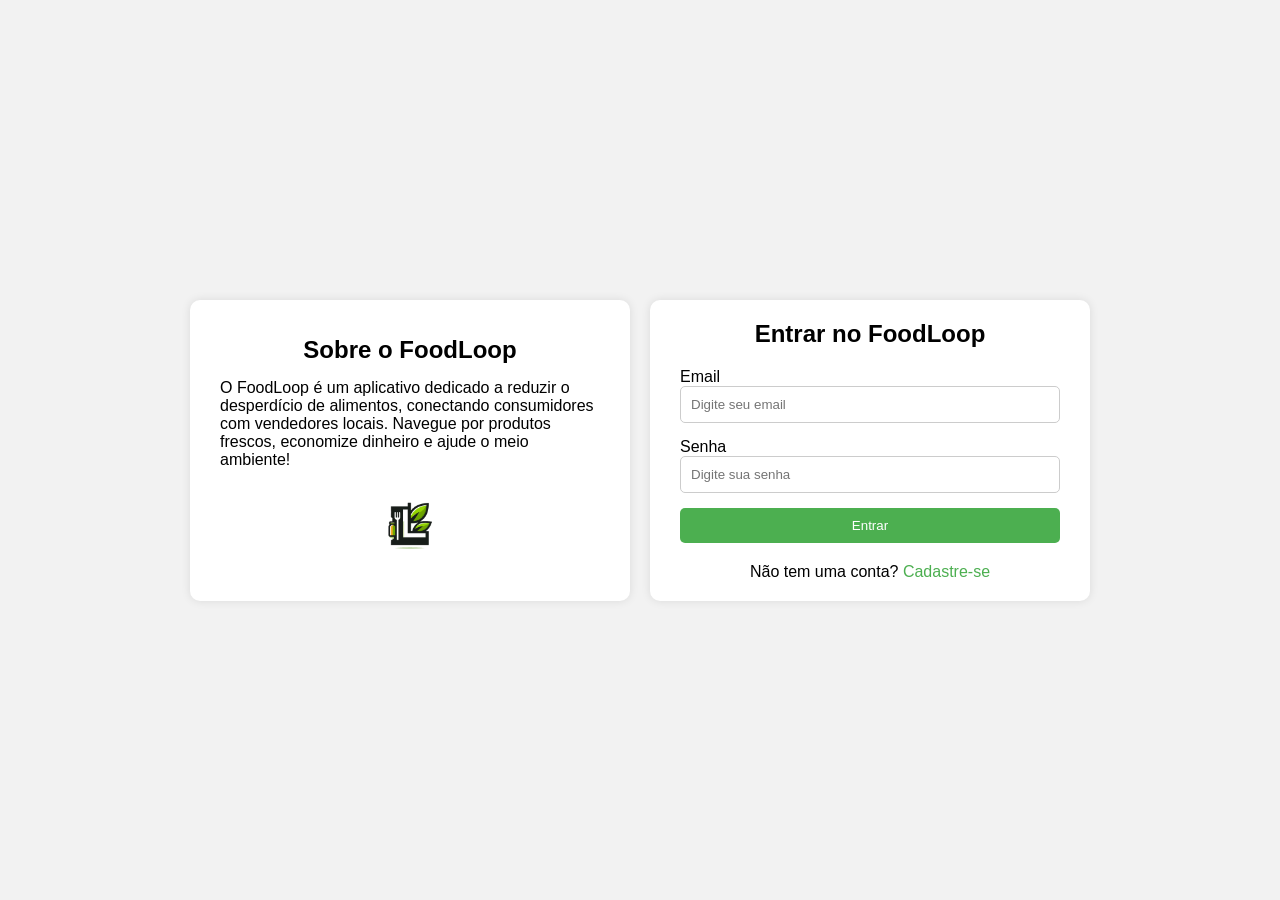
<file: FoodLoop/index.html>
<!DOCTYPE html>
<html lang="pt-br">
<head>
    <meta charset="UTF-8">
    <meta name="viewport" content="width=device-width, initial-scale=1.0">
    <meta http-equiv="refresh" content="0; url=telaLogin/index.html">
    <title>FoodLoop</title>
</head>
<body>
    <p>Redirecionando para o <a href="telaLogin/index.html">FoodLoop</a>...</p>
</body>
</html>
</file>
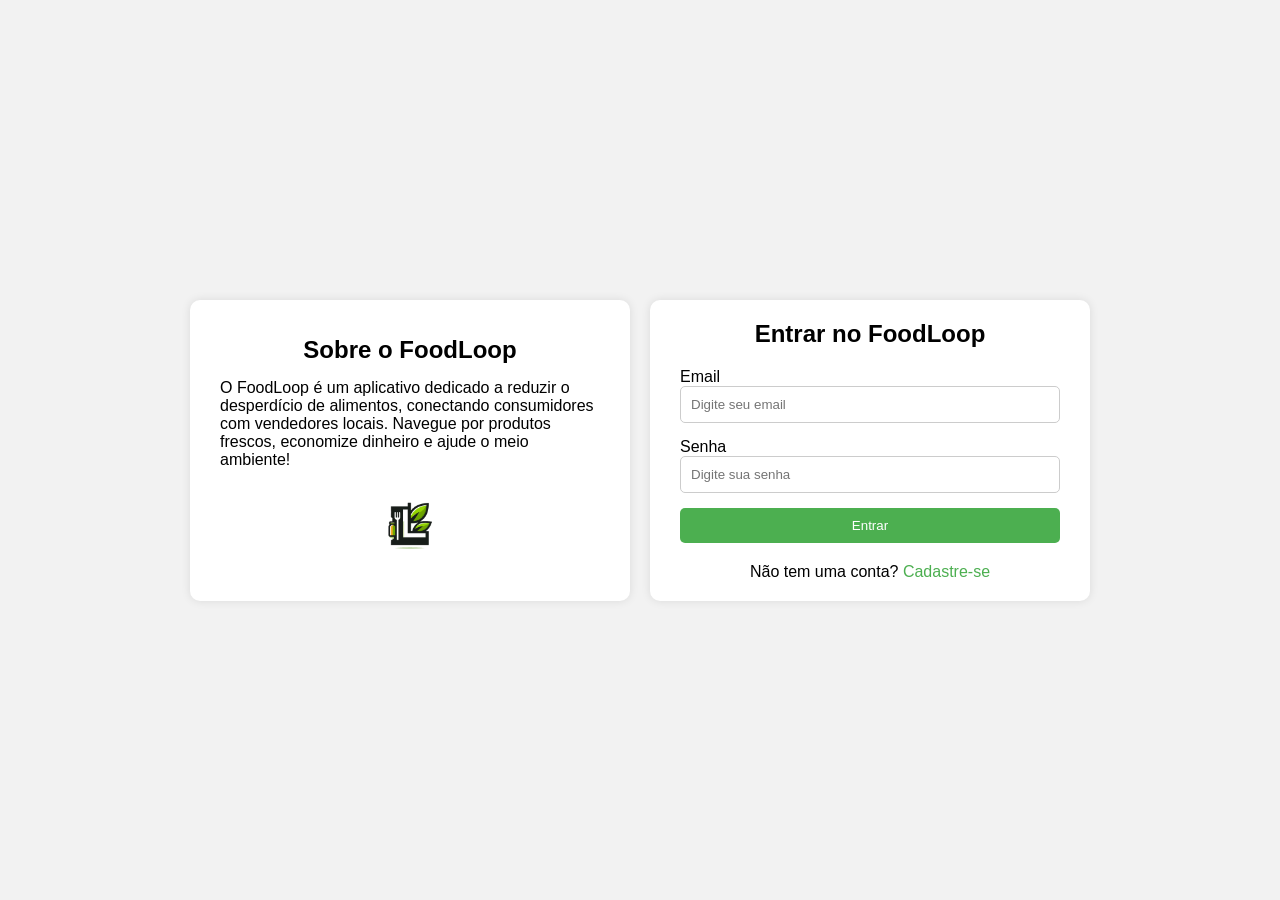
<file: FoodLoop/telaLogin/index.html>
<!DOCTYPE html>
<html lang="pt-br">
<head>
    <meta charset="UTF-8">
    <meta name="viewport" content="width=device-width, initial-scale=1.0">
    <title>FoodLoop - Login</title>
    <link rel="icon" type="image/png" sizes="64x64" href="../fotos/FoodLoop Logo 2.png">
    <style>
        * {
            box-sizing: border-box;
            margin: 0;
            padding: 0;
        }

        body {
            font-family: Arial, sans-serif;
            background-color: #f2f2f2;
            display: flex;
            justify-content: center;
            align-items: center;
            height: 100vh;
        }

        .container {
            display: flex;
            flex-direction: row;
            gap: 20px;
            width: 90%;
            max-width: 900px;
        }

        .login-container, .info-container {
            background-color: white;
            padding: 20px 30px;
            border-radius: 10px;
            box-shadow: 0 0 10px rgba(0, 0, 0, 0.1);
            flex: 1;
        }

        .info-container {
            display: flex;
            flex-direction: column;
            justify-content: center;
            text-align: left;
        }

        .info-container h2 {
            margin-bottom: 15px;
            text-align: center;
        }

        .info-container .logo {
            display: block;
            margin: 15px auto 0;
            max-width: 80px;
        }

        .login-container h2 {
            text-align: center;
            margin-bottom: 20px;
        }

        .login-container input[type="email"],
        .login-container input[type="password"] {
            width: 100%;
            padding: 10px;
            margin-bottom: 15px;
            border: 1px solid #ccc;
            border-radius: 5px;
        }

        .login-container button {
            width: 100%;
            padding: 10px;
            background-color: #4CAF50;
            color: white;
            border: none;
            border-radius: 5px;
            cursor: pointer;
        }

        .login-container button:hover {
            background-color: #45a049;
        }

        .register-link {
            display: block;
            text-align: center;
            margin-top: 20px;
        }

        .register-link a {
            color: #4CAF50;
            text-decoration: none;
        }

        .register-link a:hover {
            text-decoration: underline;
        }

        .error-message {
            color: red;
            text-align: center;
            margin-top: 10px;
            display: none;
        }

        @media (max-width: 768px) {
            .container {
                flex-direction: column;
                align-items: center;
            }
        }
    </style>
</head>
<body>
    <div class="container">
        <div class="info-container">
            <h2>Sobre o FoodLoop</h2>
            <p>O FoodLoop é um aplicativo dedicado a reduzir o desperdício de alimentos, conectando consumidores com vendedores locais. Navegue por produtos frescos, economize dinheiro e ajude o meio ambiente!</p>
            <img src="../fotos/FoodLoop Logo 2.png" alt="Logo do FoodLoop" class="logo">
        </div>

        <div class="login-container">
            <h2>Entrar no FoodLoop</h2>
            <form id="loginForm">
                <label for="email">Email</label>
                <input type="email" id="email" placeholder="Digite seu email" autocomplete="email" required>
                
                <label for="password">Senha</label>
                <input type="password" id="password" placeholder="Digite sua senha" autocomplete="current-password" required>
                
                <button type="submit">Entrar</button>
            </form>
            <div class="register-link">
                <p>Não tem uma conta? <a href="../telaCadastro/cadastro.html">Cadastre-se</a></p>
            </div>
            <p id="error-message" class="error-message"></p>
        </div>
    </div>
    <script src="../shared/app.js"></script>
    <script src="login.js"></script>
</body>
</html>
</file>
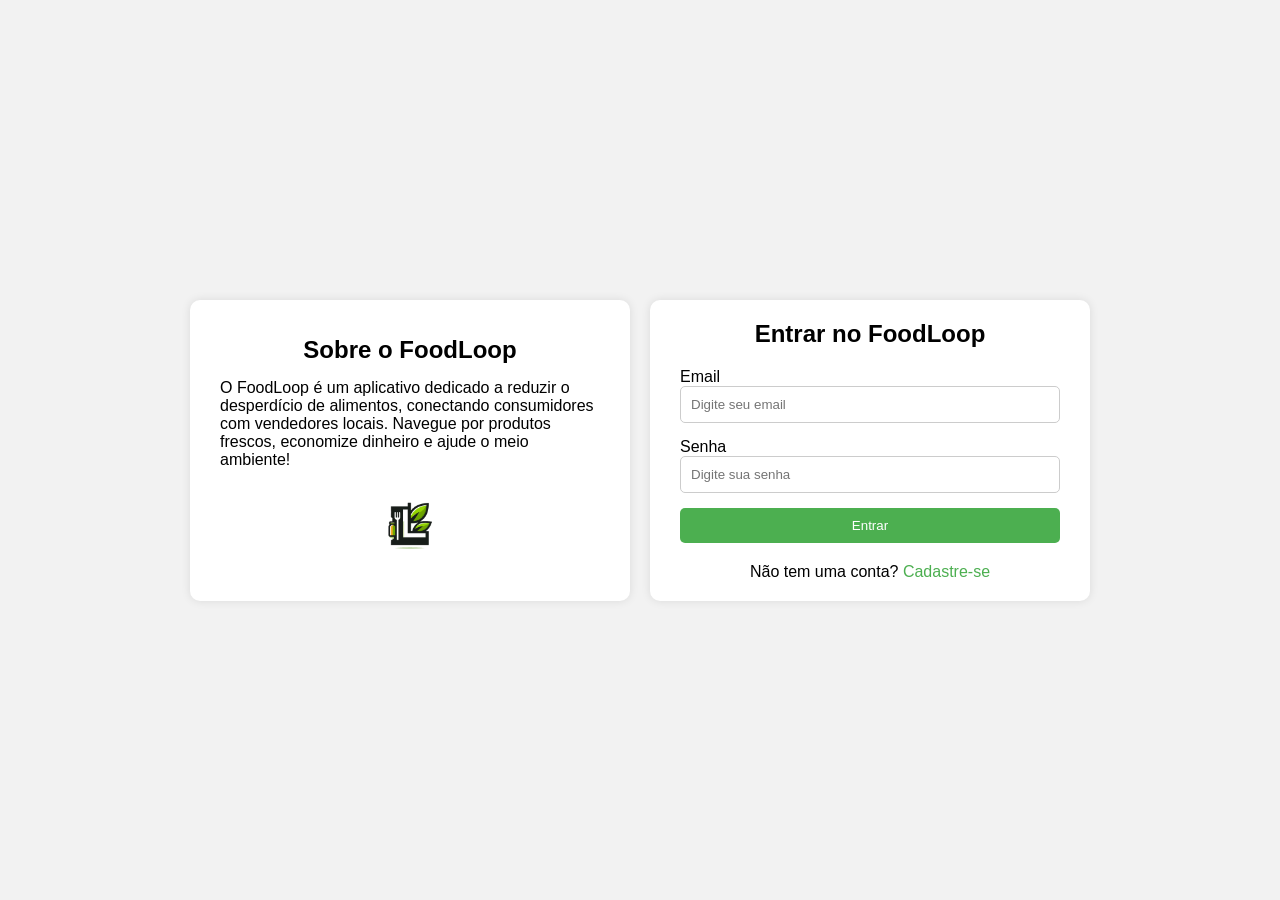
<file: FoodLoop/cadastroProduto/cadastroProduto.html>
<!DOCTYPE html>
<html lang="pt-br">
<head>
    <meta charset="UTF-8">
    <meta name="viewport" content="width=device-width, initial-scale=1.0">
    <title>Cadastrar Produto</title>
    <link rel="icon" type="image/png" sizes="64x64" href="../fotos/FoodLoop Logo 2.png">
    <link rel="stylesheet" href="cadastroProduto.css">
</head>
<body>
    <div class="container">
        <h1>Cadastrar Novo Produto</h1>
        <form id="cadastrarProdutoForm">
            <div class="form-group">
                <label for="nome">Nome do Produto:</label>
                <input type="text" id="nome" name="nome" required>
            </div>
            
            <div class="form-group">
                <label for="marca">Marca:</label>
                <input type="text" id="marca" name="marca" required>
            </div>
            
            <div class="form-group">
                <label for="cidade">Cidade:</label>
                <input type="text" id="cidade" name="cidade" required>
            </div>
            
            <div class="form-group">
                <label for="estado">Estado:</label>
                <input type="text" id="estado" name="estado" required>
            </div>
            
            <div class="form-group">
                <label for="validade">Prazo de Validade:</label>
                <input type="date" id="validade" name="validade" required>
            </div>
            
            <div class="form-group">
                <label for="delivery">Delivery:</label>
                <select id="delivery" name="delivery" required>
                    <option value="sim">Sim</option>
                    <option value="não">Não</option>
                </select>
            </div>
            
            <div class="form-group">
                <label for="preco">Preço:</label>
                <input type="number" id="preco" name="preco" step="0.01" required>
            </div>

            <div class="form-group">
                <label for="foto">Foto do Produto:</label>
                <input type="file" id="foto" name="foto" accept="image/*" style="display: none;">
                <button type="button" onclick="document.getElementById('foto').click()" class="custom-upload-button">Escolher Arquivo</button>
                <span id="file-name" class="file-name">Nenhum arquivo selecionado</span>
            </div>

            <div class="voltar-container">
                <button type="button" id="voltarButton" onclick="window.location.href='../paginaInicial/paginaInicial.html'">Voltar</button>
            </div>
            
            <button type="submit">Cadastrar</button>
            <p id="formMessage" class="form-message" role="alert"></p>
        </form>
    </div>

    <script src="../shared/app.js"></script>
    <script src="cadastroProduto.js"></script>
</body>
</html>
</file>
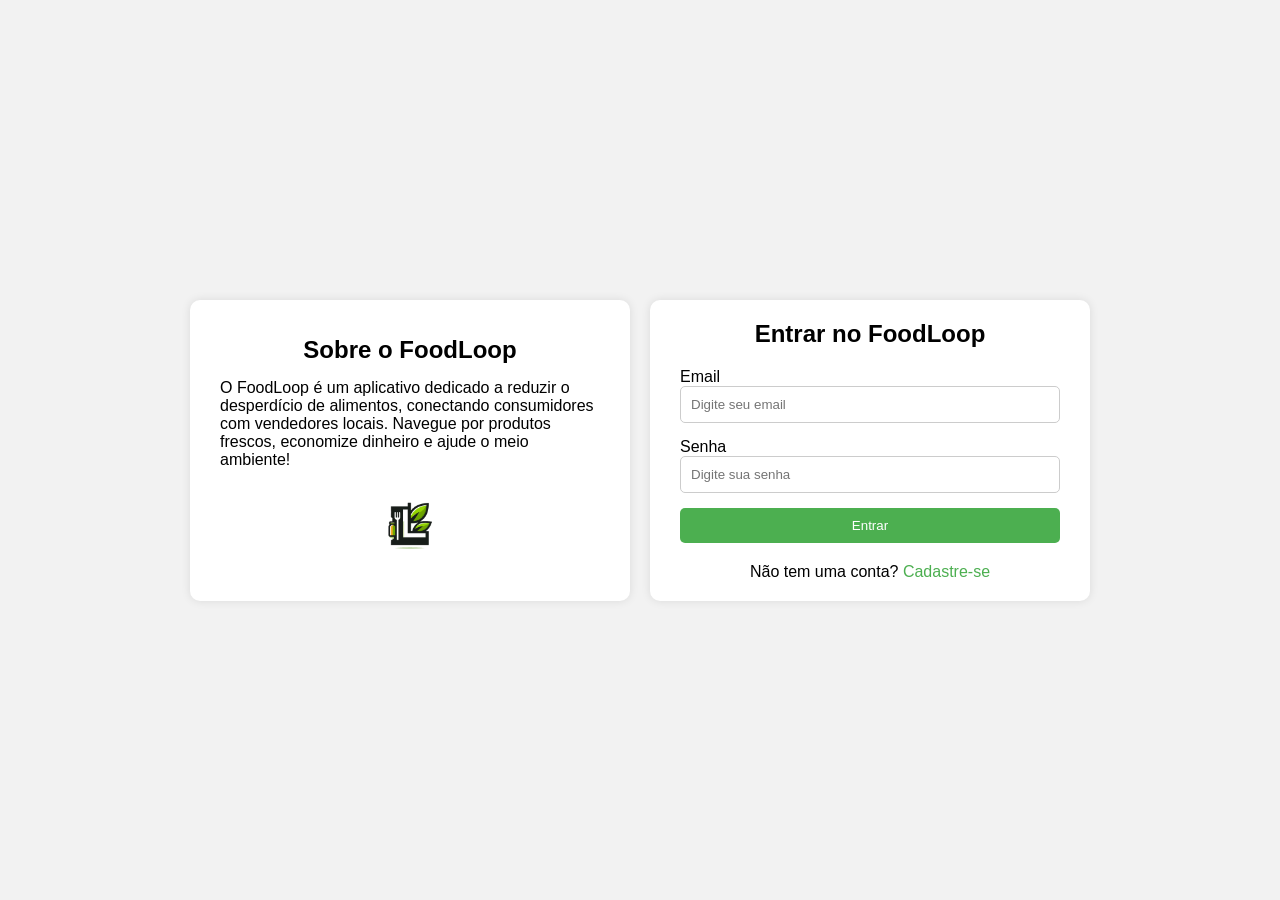
<file: FoodLoop/carrinhoCompra/carrinhoCompra.html>
<!DOCTYPE html>
<html lang="pt-br">
<head>
    <meta charset="UTF-8">
    <meta name="viewport" content="width=device-width, initial-scale=1.0">
    <title>Carrinho de Compras</title>
    <link rel="icon" type="image/png" sizes="64x64" href="../fotos/FoodLoop Logo 2.png">
    <link rel="stylesheet" href="carrinhoCompra.css">
</head>
<body>
    <div class="carrinho-container">
        <h1>
            🛒 Carrinho de Compras
        </h1>
        
        <table class="carrinho-tabela">
            <thead>
                <tr>
                    <th>Produto</th>
                    <th>Preço</th>
                    <th>Quantidade</th>
                    <th>Subtotal</th>
                    <th>Ações</th>
                </tr>
            </thead>
            <tbody id="carrinhoItems">
                <!-- Produtos serão injetados aqui pelo JavaScript -->
            </tbody>
        </table>

        <div class="total-container">
            <p><strong>Total:</strong> R$ <span id="total">0,00</span></p>
        </div>

        <div class="actions">
            <button onclick="window.location.href='../paginaInicial/paginaInicial.html'">Voltar às Compras</button>
            <button id="checkoutButton" type="button">Finalizar Compra</button>
        </div>
    </div>

    <div class="voltar-container">
        <button id="voltarButton" onclick="window.location.href='../paginaInicial/paginaInicial.html'">Voltar</button>
    </div>

    <script src="../shared/app.js"></script>
    <script src="carrinhoCompra.js"></script>
</body>
</html>
</file>
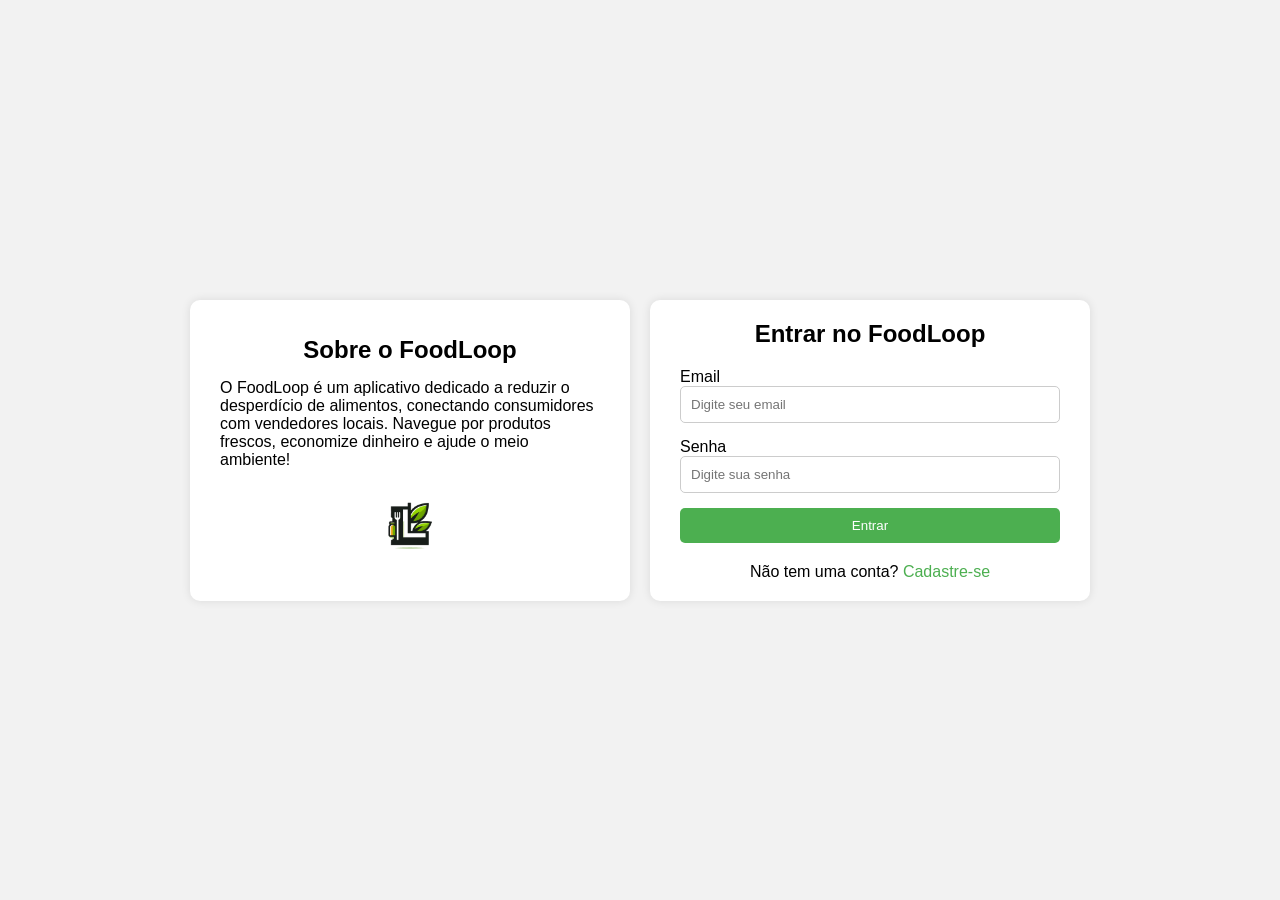
<file: FoodLoop/carrinhoCompra/checkout.html>
<!DOCTYPE html>
<html lang="pt-br">
<head>
    <meta charset="UTF-8">
    <meta name="viewport" content="width=device-width, initial-scale=1.0">
    <title>Finalizar Compra - FoodLoop</title>
    <link rel="icon" type="image/png" sizes="64x64" href="../fotos/FoodLoop Logo 2.png">
    <link rel="stylesheet" href="checkout.css">
</head>
<body>
    <main class="checkout-container">
        <h1>Finalizar Compra</h1>

        <section id="orderSummary" class="order-summary" aria-labelledby="summaryTitle">
            <h2 id="summaryTitle">Resumo do pedido</h2>
            <div id="checkoutItems"></div>
            <p class="checkout-total"><strong>Total:</strong> <span id="checkoutTotal">R$ 0,00</span></p>
        </section>

        <form id="checkoutForm">
            <label for="address">Endereço para entrega ou retirada</label>
            <textarea id="address" rows="3" placeholder="Informe o endereço e um ponto de referência" required></textarea>

            <label for="paymentMethod">Forma de pagamento</label>
            <select id="paymentMethod" required>
                <option value="">Selecione</option>
                <option value="Pix">Pix</option>
                <option value="Cartão na entrega">Cartão na entrega</option>
                <option value="Dinheiro">Dinheiro</option>
            </select>

            <p id="checkoutMessage" class="checkout-message" role="alert"></p>

            <div class="checkout-actions">
                <button type="button" class="secondary" onclick="window.location.href='carrinhoCompra.html'">Voltar ao carrinho</button>
                <button type="submit" id="confirmOrderButton">Confirmar pedido</button>
            </div>
        </form>

        <section id="orderSuccess" class="order-success" hidden>
            <h2>Pedido confirmado!</h2>
            <p>Seu número de acompanhamento é <strong id="orderId"></strong>.</p>
            <button type="button" onclick="window.location.href='../paginaInicial/paginaInicial.html'">Voltar à página inicial</button>
        </section>
    </main>

    <script src="../shared/app.js"></script>
    <script src="checkout.js"></script>
</body>
</html>
</file>
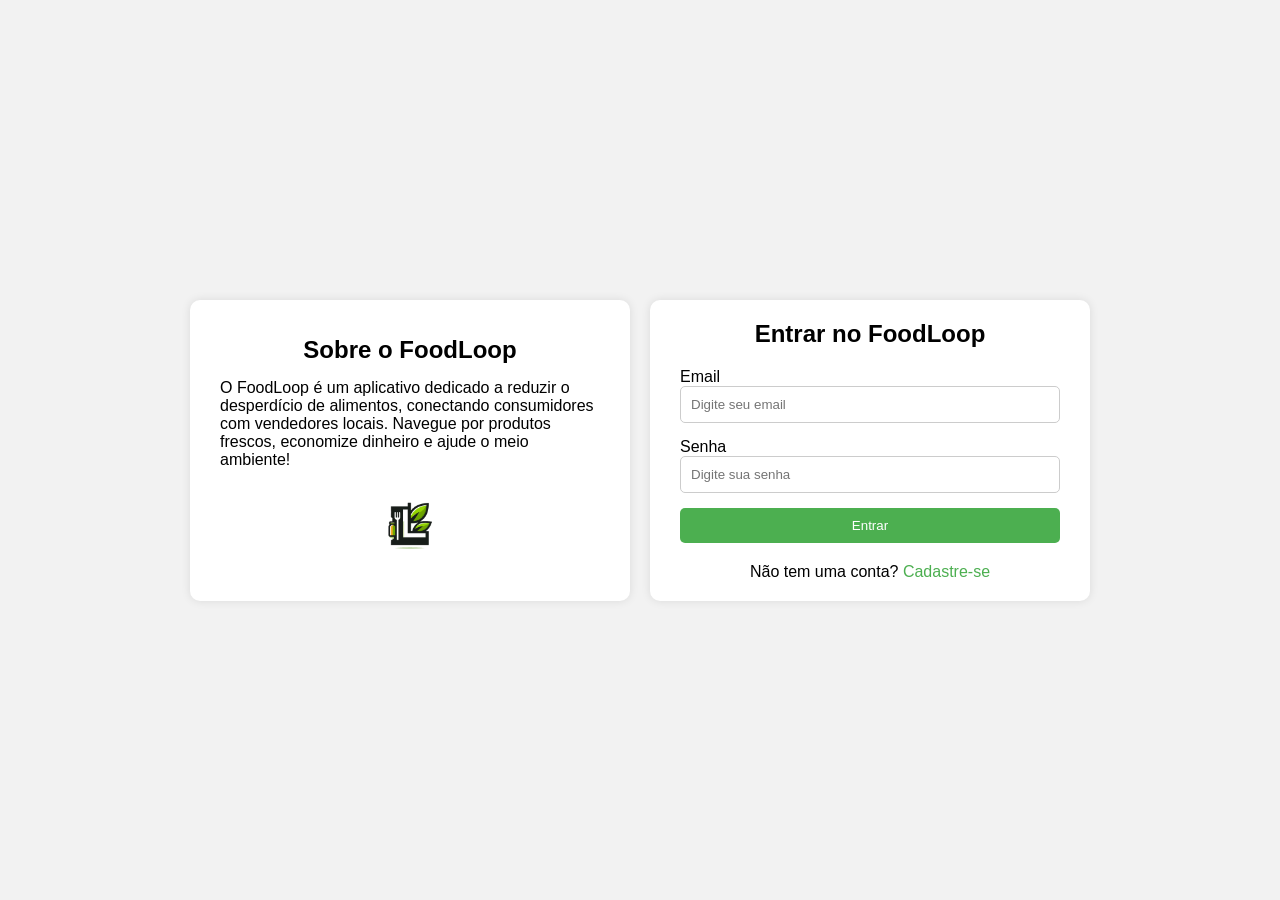
<file: FoodLoop/comprarProduto/comprarProduto.html>
<!DOCTYPE html>
<html lang="pt-br">
<head>
    <meta charset="UTF-8">
    <meta name="viewport" content="width=device-width, initial-scale=1.0">
    <title>Detalhes do Produto</title>
    <link rel="icon" type="image/png" sizes="64x64" href="../fotos/FoodLoop Logo 2.png">
    <link rel="stylesheet" href="comprarProduto.css">
</head>
<body>
    <div class="container">
        <h1 id="produtoNome">Nome do Produto</h1>

        <div class="produto-info">
            <img id="produtoImagem" src="" alt="Imagem do Produto" class="produto-imagem">

            <p><strong>Marca:</strong> <span id="produtoMarca">Marca do Produto</span></p>
            <p><strong>Preço:</strong> <span id="produtoPreco">R$ 0,00</span></p>
            <p><strong>Cidade:</strong> <span id="produtoCidade">Cidade</span></p>
            <p><strong>Estado:</strong> <span id="produtoEstado">Estado</span></p>
            <p><strong>Delivery:</strong> <span id="produtoDelivery">Sim/Não</span></p>
            <p><strong>Prazo de Validade:</strong> <span id="produtoValidade">YYYY-MM-DD</span></p>
            <p><strong>Vendedor:</strong> <a id="vendedorLink" href="#">Nome do Vendedor</a></p>
        </div>

        <button id="comprarButton" type="button">Adicionar ao carrinho</button>
    </div>

    <div class="voltar-container">
        <button id="voltarButton" onclick="window.location.href='../paginaInicial/paginaInicial.html'">Voltar</button>
    </div>

    <script src="../shared/app.js"></script>
    <script src="comprarProduto.js"></script>
</body>
</html>
</file>
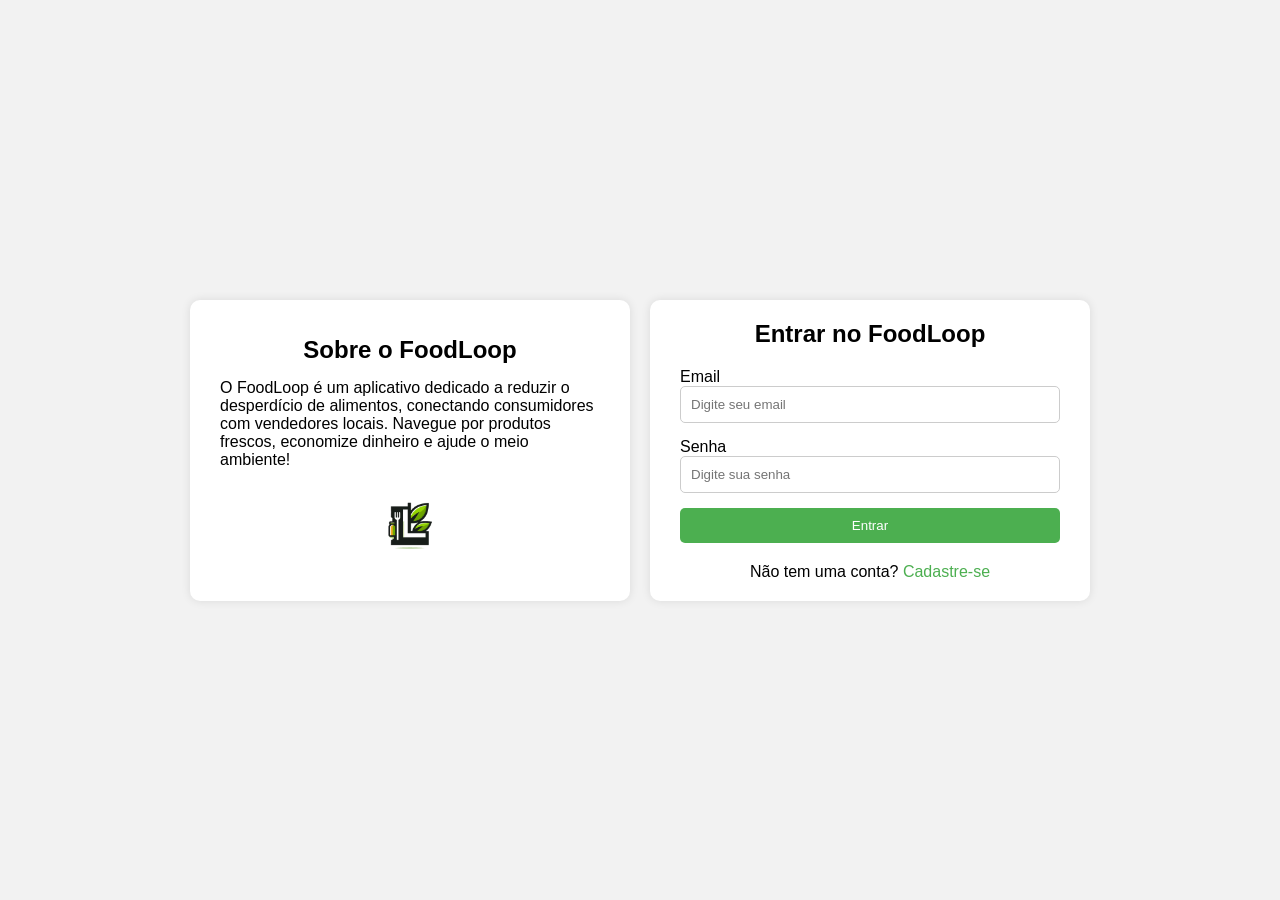
<file: FoodLoop/paginaInicial/paginaInicial.html>
<!DOCTYPE html>
<html lang="pt-br">
<head>
    <meta charset="UTF-8">
    <meta name="viewport" content="width=device-width, initial-scale=1.0">
    <title>Página Inicial</title>
    <link rel="icon" type="image/png" sizes="64x64" href="../fotos/FoodLoop Logo 2.png">
    <link rel="stylesheet" href="paginaInicial.css">
</head>
<body>
    <div class="banner">
        <h1>Bem-vindo ao Food Loop</h1>
        <p id="userGreeting"></p>
        <button id="logoutButton" type="button">Sair</button>
    </div>

    <div class="action-buttons">
        <button onclick="window.location.href='../perfilCliente/perfilCliente.html'">Entrar no Perfil</button>
        <button onclick="window.location.href='../cadastroProduto/cadastroProduto.html'">Cadastrar Produto</button>
        <button onclick="window.location.href='../carrinhoCompra/carrinhoCompra.html'">Carrinho (<span id="cartCount">0</span>)</button>
    </div>

    <div class="filtro-container">
        <h2>Filtrar Produtos</h2>
        <form id="filtroForm">
            <div class="filtro-group">
                <label for="nome">Nome:</label>
                <input type="text" id="nome" name="nome">
            </div>
            
            <div class="filtro-group">
                <label for="preco">Preço:</label>
                <input type="number" id="preco" name="preco" placeholder="Ex: 30.00">
            </div>
            
            <div class="filtro-group">
                <label for="cidade">Cidade:</label>
                <input type="text" id="cidade" name="cidade">
            </div>
            
            <div class="filtro-group">
                <label for="estado">Estado:</label>
                <input type="text" id="estado" name="estado">
            </div>
            
            <div class="filtro-group">
                <label for="delivery">Delivery:</label>
                <select id="delivery" name="delivery">
                    <option value="">Todos</option>
                    <option value="sim">Sim</option>
                    <option value="não">Não</option>
                </select>
            </div>
            
            <div class="filtro-group">
                <label for="validade">Prazo de Validade:</label>
                <input type="date" id="validade" name="validade">
            </div>
            
            <div class="filtro-group">
                <label for="vendedor">Nome do Vendedor:</label>
                <input type="text" id="vendedor" name="vendedor">
            </div>

            <div class="filtro-submit">
                <button type="button" id="filtrarButton">Filtrar</button>
            </div>
        </form>
    </div>

    <div class="produtos-container">
    </div>

    <script src="../shared/app.js"></script>
    <script src="paginaInicial.js"></script>
</body>
</html>
</file>
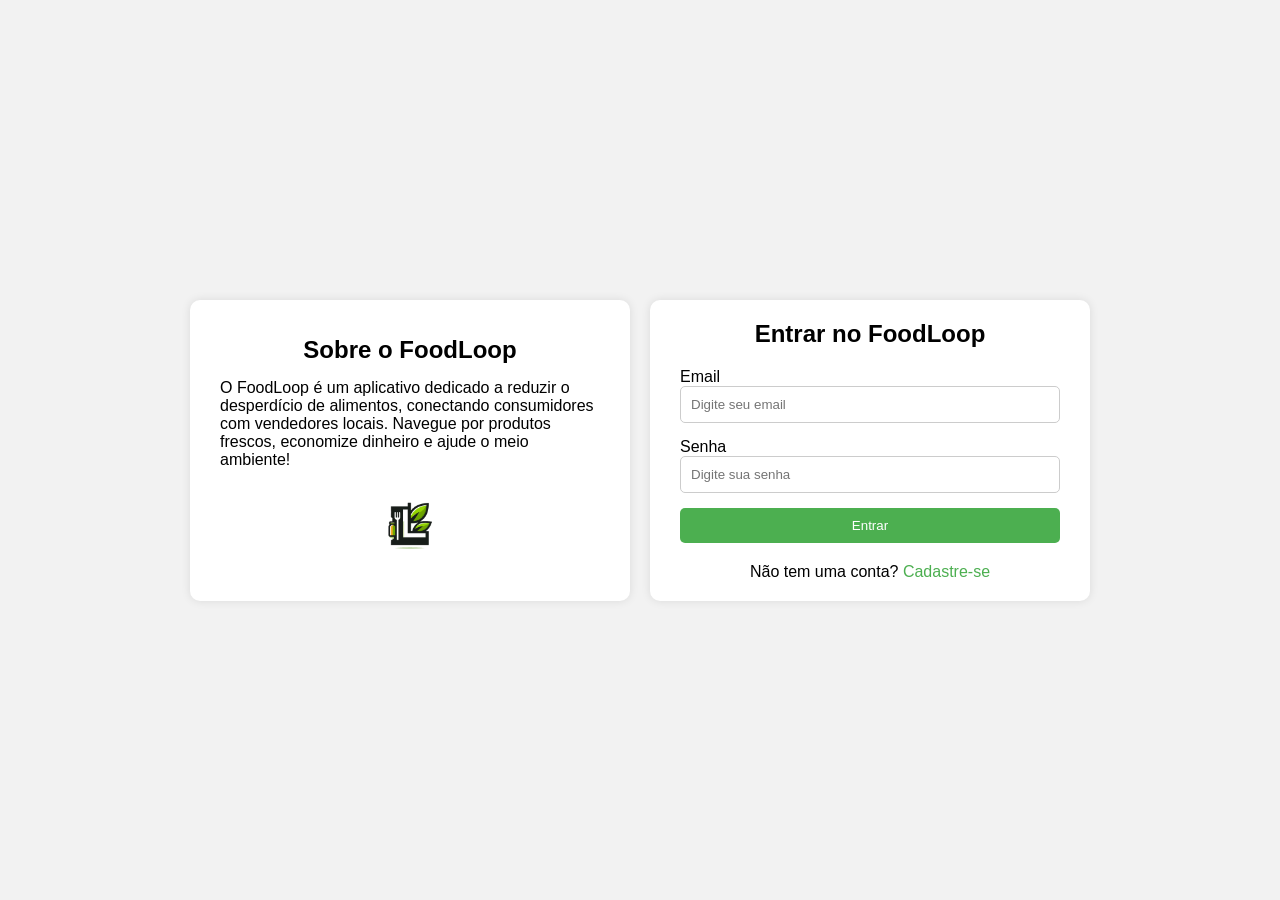
<file: FoodLoop/perfilCliente/perfilCliente.html>
<!DOCTYPE html>
<html lang="pt-br">
<head>
    <meta charset="UTF-8">
    <meta name="viewport" content="width=device-width, initial-scale=1.0">
    <title>Perfil do Vendedor</title>
    <link rel="icon" type="image/png" sizes="64x64" href="../fotos/FoodLoop Logo 2.png">
    <link rel="stylesheet" href="perfilCliente.css">
</head>
<body>
    <div class="perfil-container">
    </div>

    <div class="voltar-container">
        <button id="voltarButton" onclick="window.location.href='../paginaInicial/paginaInicial.html'">Voltar</button>
    </div>

    <script src="../shared/app.js"></script>
    <script src="perfilCliente.js"></script>
</body>
</html>
</file>
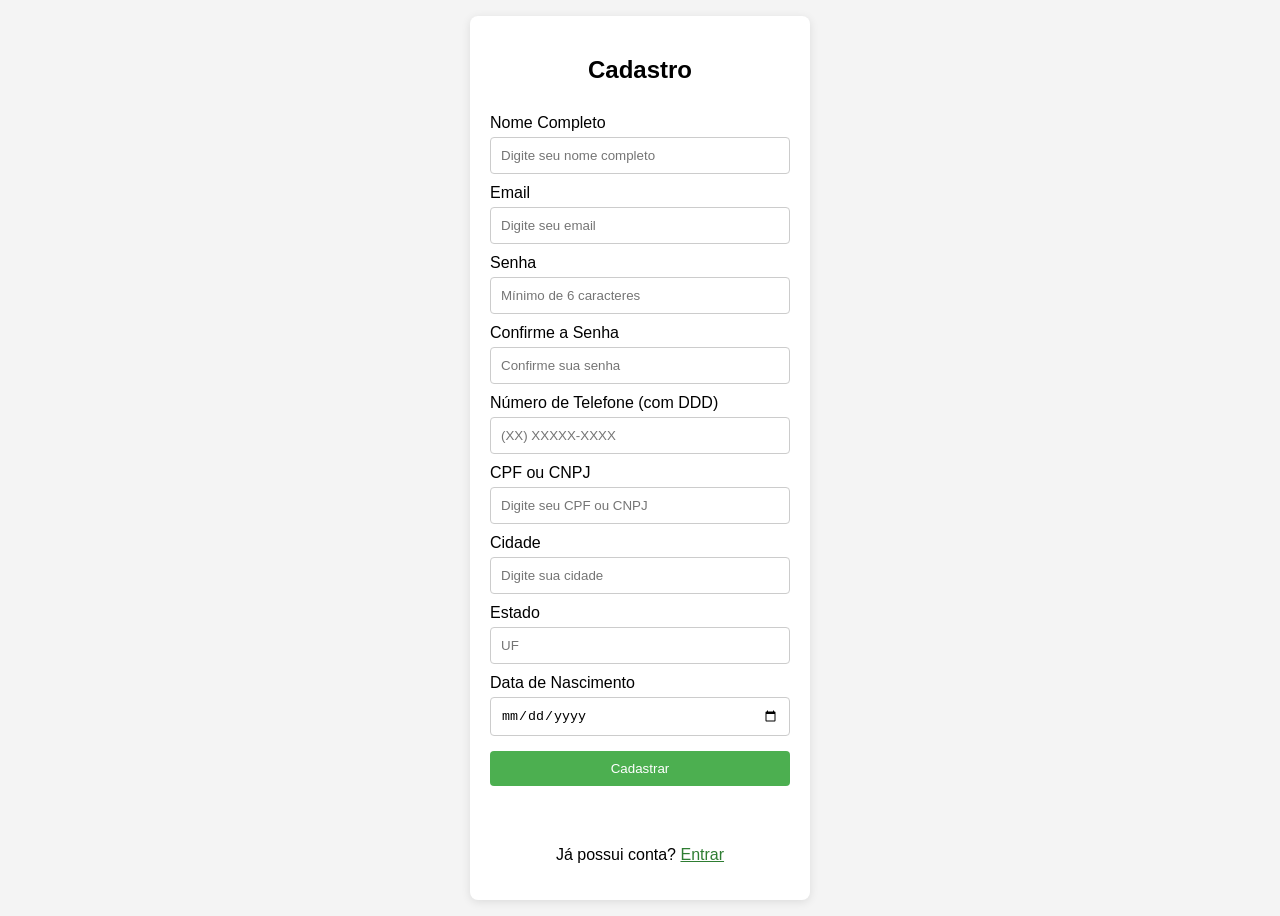
<file: FoodLoop/telaCadastro/cadastro.html>
<!DOCTYPE html>
<html lang="pt-br">
<head>
    <meta charset="UTF-8">
    <meta name="viewport" content="width=device-width, initial-scale=1.0">
    <title>Tela de Cadastro</title>
    <link rel="icon" type="image/png" sizes="64x64" href="../fotos/FoodLoop Logo 2.png">
    <link rel="stylesheet" href="cadastro.css">
</head>
<body>
    <div class="login-container">
        <h2>Cadastro</h2>
        <form id="registerForm">
            <label for="fullName">Nome Completo</label>
            <input type="text" id="fullName" name="fullName" placeholder="Digite seu nome completo" autocomplete="name" required>

            <label for="email">Email</label>
            <input type="email" id="email" name="email" placeholder="Digite seu email" autocomplete="email" required>
            
            <label for="password">Senha</label>
            <input type="password" id="password" name="password" placeholder="Mínimo de 6 caracteres" autocomplete="new-password" minlength="6" required>

            <label for="confirmPassword">Confirme a Senha</label>
            <input type="password" id="confirmPassword" name="confirmPassword" placeholder="Confirme sua senha" autocomplete="new-password" minlength="6" required>

            <label for="phone">Número de Telefone (com DDD)</label>
            <input type="tel" id="phone" name="phone" placeholder="(XX) XXXXX-XXXX" autocomplete="tel" required>

            <label for="cpfCnpj">CPF ou CNPJ</label>
            <input type="text" id="cpfCnpj" name="cpfCnpj" placeholder="Digite seu CPF ou CNPJ" inputmode="numeric" required>

            <label for="city">Cidade</label>
            <input type="text" id="city" name="city" placeholder="Digite sua cidade" autocomplete="address-level2" required>

            <label for="state">Estado</label>
            <input type="text" id="state" name="state" placeholder="UF" autocomplete="address-level1" maxlength="2" required>

            <label for="birthdate">Data de Nascimento</label>
            <input type="date" id="birthdate" name="birthdate" autocomplete="bday" required>
            
            <button type="submit">Cadastrar</button>
            <p id="formMessage" class="form-message" role="alert"></p>
            <p class="login-link">Já possui conta? <a href="../telaLogin/index.html">Entrar</a></p>
        </form>
    </div>

    <script src="../shared/app.js"></script>
    <script src="cadastro.js"></script>
</body>
</html>
</file>
<file: FoodLoop/cadastroProduto/cadastroProduto.css>
body {
    font-family: Arial, sans-serif;
    background-color: #f4f4f4;
    margin: 0;
    padding: 0;
    display: flex;
    justify-content: center;
    align-items: center;
    min-height: 100vh;
}

.voltar-container {
    position: absolute;
    top: 10px;
    right: 10px;
    z-index: 1000;
}

#voltarButton {
    background-color: #218838;
    color: white;
    border: none;
    padding: 10px 15px;
    border-radius: 5px;
    cursor: pointer;
    font-size: 14px;
}

#voltarButton:hover {
    background-color: #0056b3;
}

.container {
    width: 90%;
    max-width: 800px;
    margin: 20px auto;
    padding: 20px;
    background-color: #fff;
    border-radius: 8px;
    box-shadow: 0 0 10px rgba(0, 0, 0, 0.1);
}

h1 {
    text-align: center;
    color: #333;
}

/* Formulário */
.form-group {
    margin-bottom: 15px;
}

.form-group label {
    display: block;
    margin-bottom: 5px;
    color: #555;
}

.form-group input,
.form-group select {
    width: 100%;
    padding: 10px;
    border: 1px solid #ddd;
    border-radius: 4px;
    box-sizing: border-box;
}

button {
    background-color: #28a745;
    color: #fff;
    border: none;
    padding: 10px 20px;
    border-radius: 4px;
    cursor: pointer;
    width: 100%;
    font-size: 16px;
    margin-top: 10px;
}

button:hover {
    background-color: #218838;
}

.custom-upload-button {
    background-color: #28a745;
    color: #fff;
    border: none;
    padding: 8px 15px;
    border-radius: 4px;
    cursor: pointer;
    font-size: 14px;
    width: auto;
}

.custom-upload-button:hover {
    background-color: #218838;
}

.form-message {
    min-height: 20px;
    margin-top: 12px;
    text-align: center;
}

.form-message.error {
    color: #b42318;
}

.form-message.success {
    color: #167b3a;
}

.file-name {
    display: inline-block;
    margin-left: 10px;
    font-size: 14px;
    color: #555;
}

@media (max-width: 768px) {
    .container {
        padding: 15px;
    }

    button,
    .custom-upload-button {
        width: 100%;
    }

    .file-name {
        margin-top: 5px;
        display: block;
    }
}
</file>
<file: FoodLoop/carrinhoCompra/carrinhoCompra.css>
body {
    font-family: Arial, sans-serif;
    background-color: #f9f9f9;
    margin: 0;
    padding: 0;
}

.voltar-container {
    position: absolute;
    top: 10px;
    right: 10px;
    z-index: 1000;
}

#voltarButton {
    background-color: #218838;
    color: white;
    border: none;
    padding: 10px 15px;
    border-radius: 5px;
    cursor: pointer;
    font-size: 14px;
}

#voltarButton:hover {
    background-color: #0056b3;
}

.carrinho-container {
    max-width: 900px;
    margin: 20px auto;
    padding: 20px;
    background-color: #ffffff;
    border-radius: 8px;
    box-shadow: 0 0 10px rgba(0, 0, 0, 0.1);
    width: 90%; /* Ajusta a largura para 90% da tela */
}

.fas.fa-shopping-cart {
    font-size: 32px;
    color: #333;
}

h1 {
    font-size: 28px;
    color: #333;
    margin-bottom: 20px;
    text-align: center;
    gap: 10px;
}

.carrinho-tabela {
    width: 100%;
    border-collapse: collapse;
    margin-bottom: 20px;
}

.carrinho-tabela th,
.carrinho-tabela td {
    border: 1px solid #ddd;
    padding: 12px;
    text-align: center;
}

.carrinho-tabela th {
    background-color: #f4f4f4;
    color: #333;
}

.carrinho-tabela tr:nth-child(even) {
    background-color: #f9f9f9;
}

.carrinho-tabela input[type="number"] {
    width: 64px;
    padding: 6px;
}

.carrinho-tabela td button {
    background-color: #e74c3c;
    color: white;
    border: none;
    padding: 5px 10px;
    border-radius: 4px;
    cursor: pointer;
}

.carrinho-tabela td button:hover {
    background-color: #c0392b;
}

.total-container {
    text-align: right;
    margin-bottom: 20px;
}

.total-container p {
    font-size: 20px;
    color: #333;
}

.actions {
    text-align: center;
}

.actions button {
    background-color: #218838;
    color: white;
    border: none;
    padding: 12px 20px;
    border-radius: 4px;
    cursor: pointer;
    font-size: 16px;
    font-weight: bold;
    margin: 0 10px;
}

.actions button:hover {
    background-color: #218838;
}

.actions button:disabled {
    cursor: not-allowed;
    opacity: 0.55;
}

.empty-cart {
    padding: 30px 10px !important;
    color: #666;
    text-align: center !important;
}

/* Responsividade */
@media (max-width: 768px) {
    .carrinho-container {
        padding: 15px;
    }

    h1 {
        font-size: 24px;
    }

    .carrinho-tabela th,
    .carrinho-tabela td {
        padding: 8px;
        font-size: 14px;
    }

    .carrinho-tabela {
        font-size: 14px;
    }

    .total-container p {
        font-size: 18px;
    }

    .actions button {
        padding: 10px 15px;
        font-size: 14px;
    }
}

@media (max-width: 480px) {
    h1 {
        font-size: 20px;
    }

    .total-container p {
        font-size: 16px;
    }

    .actions button {
        padding: 8px 12px;
        font-size: 12px;
    }

    .carrinho-tabela th,
    .carrinho-tabela td {
        padding: 5px;
        font-size: 12px;
    }

    /* Transformar tabela em lista para dispositivos móveis */
    .carrinho-tabela, .carrinho-tabela thead, .carrinho-tabela tbody, .carrinho-tabela th, .carrinho-tabela td, .carrinho-tabela tr {
        display: block;
    }

    .carrinho-tabela tr {
        margin-bottom: 10px;
    }

    .carrinho-tabela td {
        text-align: right;
        padding-left: 50%;
        position: relative;
    }

    .carrinho-tabela td::before {
        content: attr(data-label);
        position: absolute;
        left: 15px;
        font-weight: bold;
        text-align: left;
    }
}
</file>
<file: FoodLoop/carrinhoCompra/checkout.css>
* {
    box-sizing: border-box;
}

body {
    margin: 0;
    padding: 24px;
    background: #f4f4f4;
    color: #272727;
    font-family: Arial, sans-serif;
}

.checkout-container {
    width: min(760px, 100%);
    margin: 0 auto;
    padding: 28px;
    background: #fff;
    border-radius: 10px;
    box-shadow: 0 2px 12px rgba(0, 0, 0, 0.1);
}

h1,
h2 {
    text-align: center;
}

.order-summary {
    margin: 24px 0;
    padding: 18px;
    border: 1px solid #ddd;
    border-radius: 8px;
}

.checkout-item {
    display: flex;
    justify-content: space-between;
    gap: 20px;
    padding: 10px 0;
    border-bottom: 1px solid #eee;
}

.checkout-total {
    margin-bottom: 0;
    text-align: right;
    font-size: 20px;
}

label {
    display: block;
    margin: 16px 0 6px;
    font-weight: bold;
}

textarea,
select {
    width: 100%;
    padding: 11px;
    border: 1px solid #bbb;
    border-radius: 5px;
    font: inherit;
}

.checkout-actions {
    display: flex;
    justify-content: flex-end;
    gap: 12px;
    margin-top: 20px;
}

button {
    padding: 11px 18px;
    border: 0;
    border-radius: 5px;
    background: #218838;
    color: #fff;
    cursor: pointer;
    font-weight: bold;
}

button.secondary {
    background: #656565;
}

button:disabled {
    cursor: not-allowed;
    opacity: 0.55;
}

.checkout-message {
    min-height: 20px;
    color: #b42318;
}

.order-success {
    padding: 28px;
    border-radius: 8px;
    background: #eaf7ed;
    text-align: center;
}

@media (max-width: 600px) {
    body {
        padding: 12px;
    }

    .checkout-container {
        padding: 18px;
    }

    .checkout-actions {
        flex-direction: column-reverse;
    }

    .checkout-actions button {
        width: 100%;
    }
}
</file>
<file: FoodLoop/comprarProduto/comprarProduto.css>
body {
    font-family: Arial, sans-serif;
    background-color: #f9f9f9;
    margin: 0;
    padding: 0;
}

.voltar-container {
    position: absolute;
    top: 10px;
    right: 10px;
    z-index: 1000;
}

#voltarButton {
    background-color: #218838;
    color: white;
    border: none;
    padding: 10px 15px;
    border-radius: 5px;
    cursor: pointer;
    font-size: 14px;
}

#voltarButton:hover {
    background-color: #0056b3;
}

.container {
    max-width: 800px;
    margin: 20px auto;
    padding: 20px;
    background-color: #ffffff;
    border-radius: 8px;
    box-shadow: 0 0 5px rgba(0, 0, 0, 0.1);
}

h1 {
    font-size: 24px;
    color: #333;
    margin: 0 0 20px;
    text-align: center;
}

.produto-info {
    text-align: center;
    margin-bottom: 20px;
}

.produto-info p {
    margin: 10px 0;
    font-size: 16px;
    color: #555;
}

.produto-info strong {
    color: #333;
}

.produto-imagem {
    width: 100%;
    height: auto;
    max-width: 300px;
    border-radius: 8px;
    margin-bottom: 20px;
}

button {
    display: block;
    width: 100%;
    background-color: #218838;
    color: #ffffff;
    border: none;
    padding: 12px;
    border-radius: 4px;
    cursor: pointer;
    font-size: 16px;
    font-weight: bold;
    text-align: center;
    transition: background-color 0.3s;
}

button:hover {
    background-color: #1c7430;
}
</file>
<file: FoodLoop/paginaInicial/paginaInicial.css>
body {
    font-family: Arial, sans-serif;
    margin: 0;
    padding: 0;
    background-color: #f4f4f4;
}

.banner {
    background-color: #218838;
    color: white;
    text-align: center;
    padding: 20px;
}

.banner h1 {
    margin: 0;
}

.banner p {
    margin: 8px 0 12px;
}

body {
    font-family: Arial, sans-serif;
    margin: 0;
    padding: 0;
    background-color: #f4f4f4;
}

.banner {
    background-color: #218838;
    color: white;
    text-align: center;
    padding: 20px;
}

.banner h1 {
    margin: 0;
}

#logoutButton {
    background-color: #02790c;
    color: white;
    border: none;
    padding: 10px 20px;
    border-radius: 5px;
    cursor: pointer;
}

#logoutButton:hover {
    background-color: #0056b3;
}

#profileButton {
    background-color: #218838;
    color: white;
    border: none;
    padding: 10px 20px;
    border-radius: 5px;
    cursor: pointer;
    margin-left: 10px;
}

#profileButton:hover {
    background-color: #1a7a2a;
}

.action-buttons {
    display: flex;
    justify-content: center;
    gap: 10px;
    margin: 20px auto;
}

@media (max-width: 768px) {
    .action-buttons {
        flex-direction: column;
        padding: 0 20px;
    }
    
    #logoutButton, #profileButton {
        padding: 8px 16px;
        font-size: 14px;
    }

    .action-buttons button {
        width: 100%;
        margin: 0;
    }
}

.action-buttons button {
    padding: 10px 20px;
    background-color: #218838;
    color: white;
    border: none;
    border-radius: 5px;
    cursor: pointer;
    margin: 0 10px;
    font-size: 16px;
}

.action-buttons button:hover {
    background-color: #218838;
}

.filtro-container {
    max-width: 1200px;
    margin: 20px auto;
    padding: 20px;
    background-color: #fff;
    border-radius: 8px;
    box-shadow: 0 2px 4px rgba(0, 0, 0, 0.1);
}

.filtro-container h2 {
    margin-top: 0;
    font-size: 24px;
    text-align: center;
}

.filtro-container form {
    display: flex;
    flex-wrap: wrap;
    gap: 10px;
    justify-content: space-between;
    padding: 10px;
}

.filtro-group {
    flex: 1 1 calc(25% - 30px);
    min-width: 200px;
    margin-bottom: 15px;
    padding: 0 10px;
}

.filtro-container label {
    font-weight: bold;
    display: block;
    margin-bottom: 5px;
}

.filtro-container input,
.filtro-container select {
    width: 100%;
    padding: 10px;
    border: 1px solid #ddd;
    border-radius: 4px;
}

.filtro-container input::placeholder {
    color: #888;
}

.filtro-submit {
    flex: 1 1 100%;
    text-align: center;
}

.filtro-submit button {
    padding: 10px 20px;
    background-color: #28a745;
    color: white;
    border: none;
    border-radius: 5px;
    cursor: pointer;
    width: 100%;
}

.filtro-submit button:hover {
    background-color: #218838;
}

.produtos-container {
    display: flex;
    flex-wrap: wrap;
    gap: 20px;
    justify-content: center;
    padding: 20px;
}

.produto-card {
    background-color: #fff;
    border: 1px solid #ddd;
    border-radius: 8px;
    box-shadow: 0 2px 4px rgba(0, 0, 0, 0.1);
    width: 250px;
    padding: 15px;
    text-align: center;
}

.produto-card h3 {
    margin: 10px 0;
    font-size: 18px;
}

.produto-card p {
    margin: 5px 0;
}

.produto-card a {
    color: black;
    text-decoration: none;
}

.produto-card a:hover {
    text-decoration: underline;
}

.produto-card button {
    padding: 10px 20px;
    background-color: #28a745;
    color: white;
    border: none;
    border-radius: 5px;
    cursor: pointer;
    width: 100%;
    margin-top: 10px;
    font-size: 16px;
}

.produto-card button:hover {
    background-color: #218838;
}

.produto-imagem {
    width: 100%;
    height: 200px;
    object-fit: contain;
    border-radius: 8px;
    margin-bottom: 10px;
    background-color: #f5f5f5;
}
</file>
<file: FoodLoop/perfilCliente/perfilCliente.css>
.voltar-container {
    position: absolute;
    top: 10px;
    right: 10px;
    z-index: 1000;
}

#voltarButton {
    background-color: #218838;
    color: white;
    border: none;
    padding: 10px 15px;
    border-radius: 5px;
    cursor: pointer;
    font-size: 14px;
}

#voltarButton:hover {
    background-color: #0056b3;
}

.perfil-container {
    display: flex;
    justify-content: center;
    align-items: center;
    flex-direction: column;
    margin-top: 50px;
}

.perfil-info {
    text-align: center;
    background-color: #f5f5f5;
    padding: 20px;
    border-radius: 10px;
    box-shadow: 0 0 10px rgba(0, 0, 0, 0.1);
    width: min(420px, calc(100vw - 40px));
}

.perfil-foto {
    width: 150px;
    height: 150px;
    border-radius: 50%;
    object-fit: cover;
    margin-bottom: 15px;
    border: 3px solid #ddd;
}

h1 {
    font-size: 24px;
    color: #333;
}

p {
    font-size: 16px;
    color: #666;
}

#enviarMensagem {
    margin-top: 15px;
    padding: 10px 20px;
    background-color: #28a745;
    color: white;
    border: none;
    border-radius: 5px;
    cursor: pointer;
}

#enviarMensagem:hover {
    background-color: #218838;
}

.mensagem-form {
    margin-top: 18px;
    text-align: left;
}

.mensagem-form label {
    display: block;
    margin-bottom: 6px;
    font-weight: bold;
}

.mensagem-form textarea {
    width: 100%;
    box-sizing: border-box;
    padding: 8px;
    resize: vertical;
}

.mensagem-form button {
    width: 100%;
    margin-top: 8px;
    padding: 10px;
    border: 0;
    border-radius: 5px;
    background: #218838;
    color: #fff;
    cursor: pointer;
}

#mensagemStatus {
    color: #167b3a;
}

.orders-list {
    display: grid;
    gap: 8px;
}

.order-card {
    display: grid;
    gap: 4px;
    padding: 10px;
    border: 1px solid #ddd;
    border-radius: 6px;
    background: #fff;
}
</file>
<file: FoodLoop/telaCadastro/cadastro.css>
body {
    font-family: Arial, sans-serif;
    background-color: #f4f4f4;
    display: flex;
    justify-content: center;
    align-items: center;
    height: 100vh;
}

.login-container {
    background-color: white;
    padding: 20px;
    border-radius: 8px;
    box-shadow: 0 2px 10px rgba(0, 0, 0, 0.1);
    width: 300px;
}

h2 {
    text-align: center;
}

form {
    display: flex;
    flex-direction: column;
}

label {
    margin-top: 10px;
}

input {
    padding: 10px;
    margin-top: 5px;
    border: 1px solid #ccc;
    border-radius: 4px;
}

button {
    background-color: #4CAF50;
    color: white;
    padding: 10px;
    margin-top: 15px;
    border: none;
    border-radius: 4px;
    cursor: pointer;
}

button:hover {
    background-color: #45a049;
}

.form-message {
    min-height: 20px;
    margin-top: 12px;
    text-align: center;
}

.form-message.error {
    color: #b42318;
}

.form-message.success {
    color: #167b3a;
}

.login-link {
    margin-top: 12px;
    text-align: center;
}

.login-link a {
    color: #2e7d32;
}

input:focus {
    border-color: #4CAF50;
    outline: none;
}
</file>
